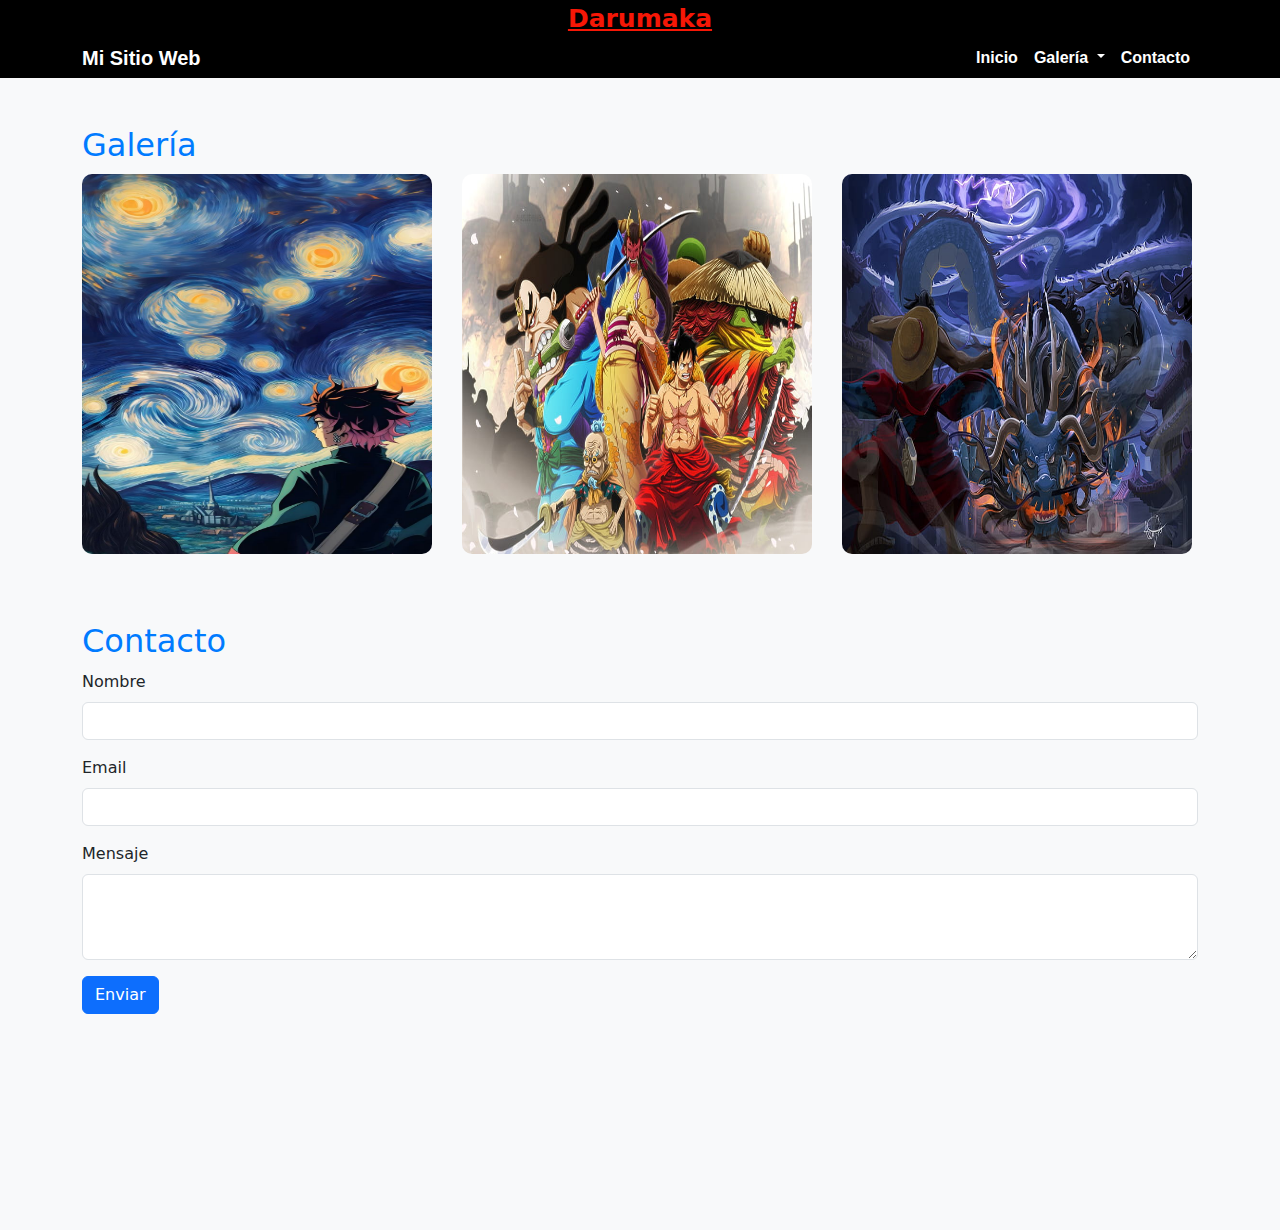
<file: index.html>
<!DOCTYPE html>
<html lang="es">
<head>
    <meta charset="UTF-8">
    <meta name="viewport" content="width=device-width, initial-scale=1.0">
    <meta http-equiv="X-UA-Compatible" content="ie=edge">
    <title style="color: white;">Mi Sitio Web</title>
    <!-- Vincular Bootstrap -->
    <link href="https://cdn.jsdelivr.net/npm/bootstrap@5.3.0/dist/css/bootstrap.min.css" rel="stylesheet">
    <!-- Vincular estilos CSS personalizados -->
    <link rel="stylesheet" href="styles.css">
</head>
<body> 
<!-- Contenido aquí -->
    <header>
        <a href="#" class="logo">Darumaka</a>
        <div class="container-menu">
            <nav class="navbar navbar-expand-lg navbar-dark bg-dark">
                <!--nav class="navbar navbar-expand-lg navbar-dark bg-dark" id="menu"> Este código era del navbar-light del ejercicio-->
                <div class="container container-fluid" >
                    <a class="navbar-brand color" href="#" id="Inicio">Mi Sitio Web</a>
                    <button class="navbar-toggler" type="button" data-bs-toggle="collapse" data-bs-target="#navbarNav" aria-controls="navbarNav" aria-expanded="false" aria-label="Toggle navigation">
                        <span class="navbar-toggler-icon"></span>
                    </button>
                    <div class="collapse navbar-collapse" id="navbarSupportedContent"></div>
                       <!-- <div class="collapse navbar-collapse" id="navbarNav"> Este era del código del ejercicio-->
                        <ul class="navbar-nav me-auto mb-2 mb-lg-0">
                            <li class="nav-item">
                                <a class="nav-link active" aria-current="page" href="#Inicio">Inicio</a>
                            </li>
                            <!-- lI elemento desplegable de la barra del menú Este código era del ejercicio -->
                            <li class="nav-item dropdown">
                                <a class="nav-link dropdown-toggle" href="#galeria" id="navbarDropdown" role="button" data-bs-toggle="dropdown" aria-haspopup="true" aria-expanded="false">
                                    Galería
                                </a>
                                <div class="dropdown-menu" aria-labelledby="navbarDropdown">
                                    <a class="dropdown-item" href="#Demon_Slayer">Demon Slayer Art</a>
                                    <a class="dropdown-item" href="#One_Piece">One Piece Art</a>
                                    <a class="dropdown-item" href="#Dragons">Dragons Art</a>
                                </div>
                                </li>
                            <li class="nav-item">
                                <a class="nav-link" href="#contacto">Contacto</a>
                            </li>
                        </ul>
                    </div>
                </div>
            </nav>
        </div>
    </header>
    <main>
        <div class="container mt-5" id="galeria">
            <h2>Galería</h2>
            <div class="row" id="gallery">
                <div class="col-md-4">
                    <img src="img/img1.jpg" class="img-fluid " alt="Imagen 1" id="Demon_Slayer">
                </div>
                <div class="col-md-4">
                    <img src="img/img2.jpg" class="img-fluid" alt="Imagen 2" id="One_Piece">
                </div>
                <div class="col-md-4">
                    <img src="img/img3.jpg" class="img-fluid" alt="Imagen 3" id="Dragons">
                </div>
            </div>
        </div>
    </main>
    <footer>    
        <div class="container mt-5">
            <h2 id="contacto">Contacto</h2>
            <form>
                <div class="mb-3">
                    <label for="nombre" class="form-label">Nombre</label>
                    <input type="text" class="form-control" id="nombre" required>
                </div>
                <div class="mb-3">   
                    <label for="email" class="form-label">Email</label>
                    <input type="email" class="form-control" id="email" required>
                </div>
                    <div class="mb-3">
                    <label for="mensaje" class="form-label">Mensaje</label>
                    <textarea class="form-control" id="mensaje" rows="3" required></textarea>
                </div>
                    <button type="submit" class="btn btn-primary">Enviar</button>
                    <br><br><br><br><br><br><br><br><br><br>
            </form>
        </div>
    </footer>
<!-- Vincular JS de Bootstrap -->
<script src="https://cdn.jsdelivr.net/npm/bootstrap@5.3.0/dist/js/bootstrap.bundle.min.js"></script>
</body>
</html>
</file>
<file: styles.css>
body {
    background-color: #f8f9fa;
    }
    
header {
    justify-content: space-between;
    text-align: center;
    background-color: #000000
    }

.logo {
        font-weight: bolder; /*Peso o grueso del texto, en este caso el texto es negrita*/
        font-size: 25px; /*Tamaño del texto*/
        color: #F61706; /*Color del texto*/
        text-shadow: -1px -1px 7px #000, 1px 1px 7px #000, -1px 1px 7px #000, 1px -1px 7px #000; /*Sombra del texto, primer parametro crea una sombra desplazada hacia la izquierda porque el valor es negativo, segundo hacia arriba, el tercer parametro es el grosor, para rodear los cuatro lados de la caja contenedora del texto se crean 4 sombras */       
        background-color: black;
    }

/*.container-menu {    Este código es para estilizar el display box de la barra menú con css puro
    display: flex;
    justify-content: space-between;
    align-items: center;
    background-color: black;
    box-sizing: border-box;
    }

.container-fluid {
    display: flex;
    justify-content: space-between;
    align-items: center;
    background-color: black;
    box-sizing: border-box;
    padding: 0px;
    } Pero lo comento para hacerlo con bootstrap a continuación*/

.navbar {
        margin-bottom: 20px;
        padding: 0px;
        margin-left: 0px;
        font-family: Arial, Helvetica, sans-serif; /*Varios tipos de letra, si el navegador no encuentra el primero, sigue con el segundo y si no con el tercero*/
        text-transform: capitalize; /*Primera letra en mayúscula */
        text-decoration: none; /*Sin subrayado*/;
        font-weight: bold;    
    }

.bg-dark {
    --bs-bg-opacity: 0;
    background-color: rgba(var(--bs-dark-rgb), var(--bs-bg-opacity)) !important;
}

h2 {
    color: #007bff;
    margin-bottom: 10px;
    }

.navbar a:hover {
    background-color: #02bcbc;
    border-radius: 15px;
    color: white;
}

a:hover {
    --bs-link-color-rgb: white;
}

.navbar-nav .nav-link.active, .navbar-nav .nav-link.show {
    color: white;
}

.navbar-brand {
    color: white;
}

.nav-link {
    color: white;
}
.navbar-nav .nav-link.active{
    color: white;
}
.col-md-4{
    display: flex;
    border-radius: 15px;
}

.col-md-4 img {
    border-radius: 10px;
    margin-bottom: 20px;
    flex: 1;
    flex-grow: 0;
    min-width: 350px;
    align-items: center;
}

.col-md-4:hover {
    background-color: #0707075e;
}
#gallery {
    display: flex;
    height: 400px;
    flex-wrap: nowrap;
    overflow-x: scroll;
}
</file>
